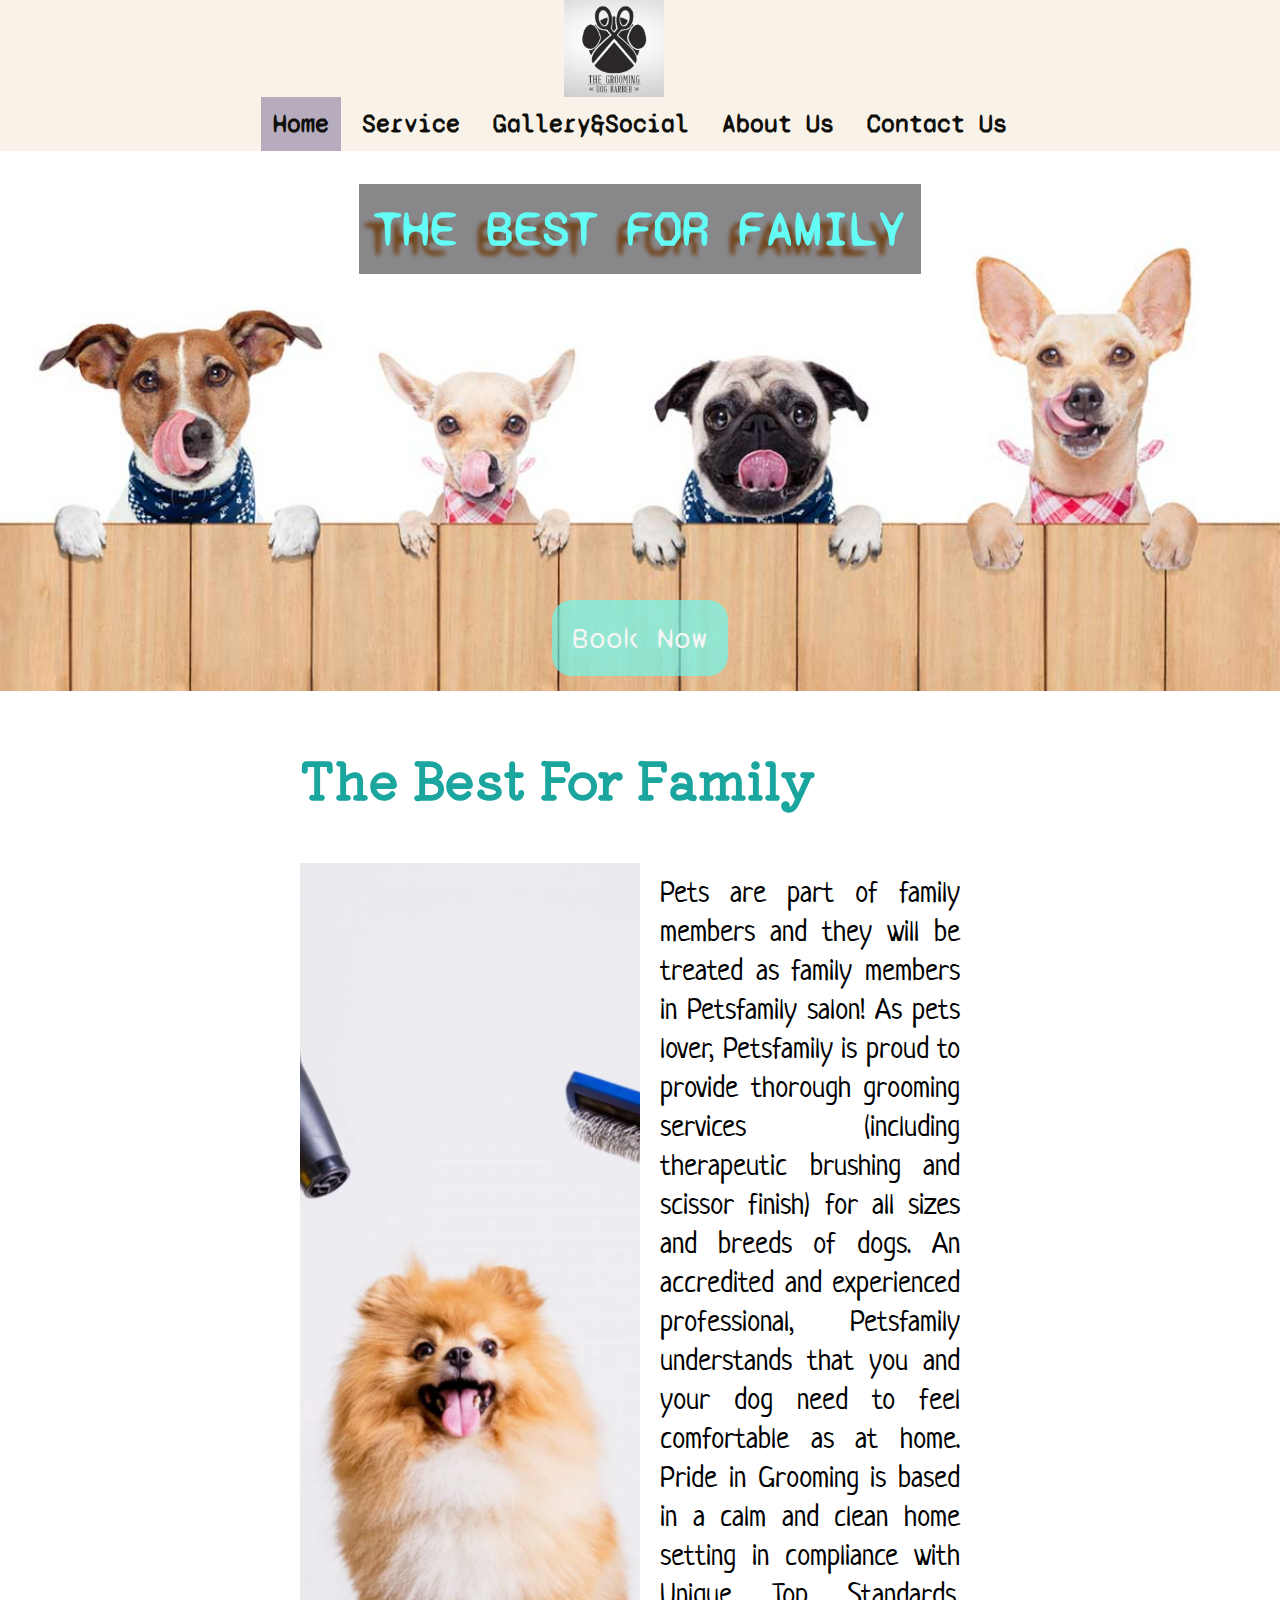
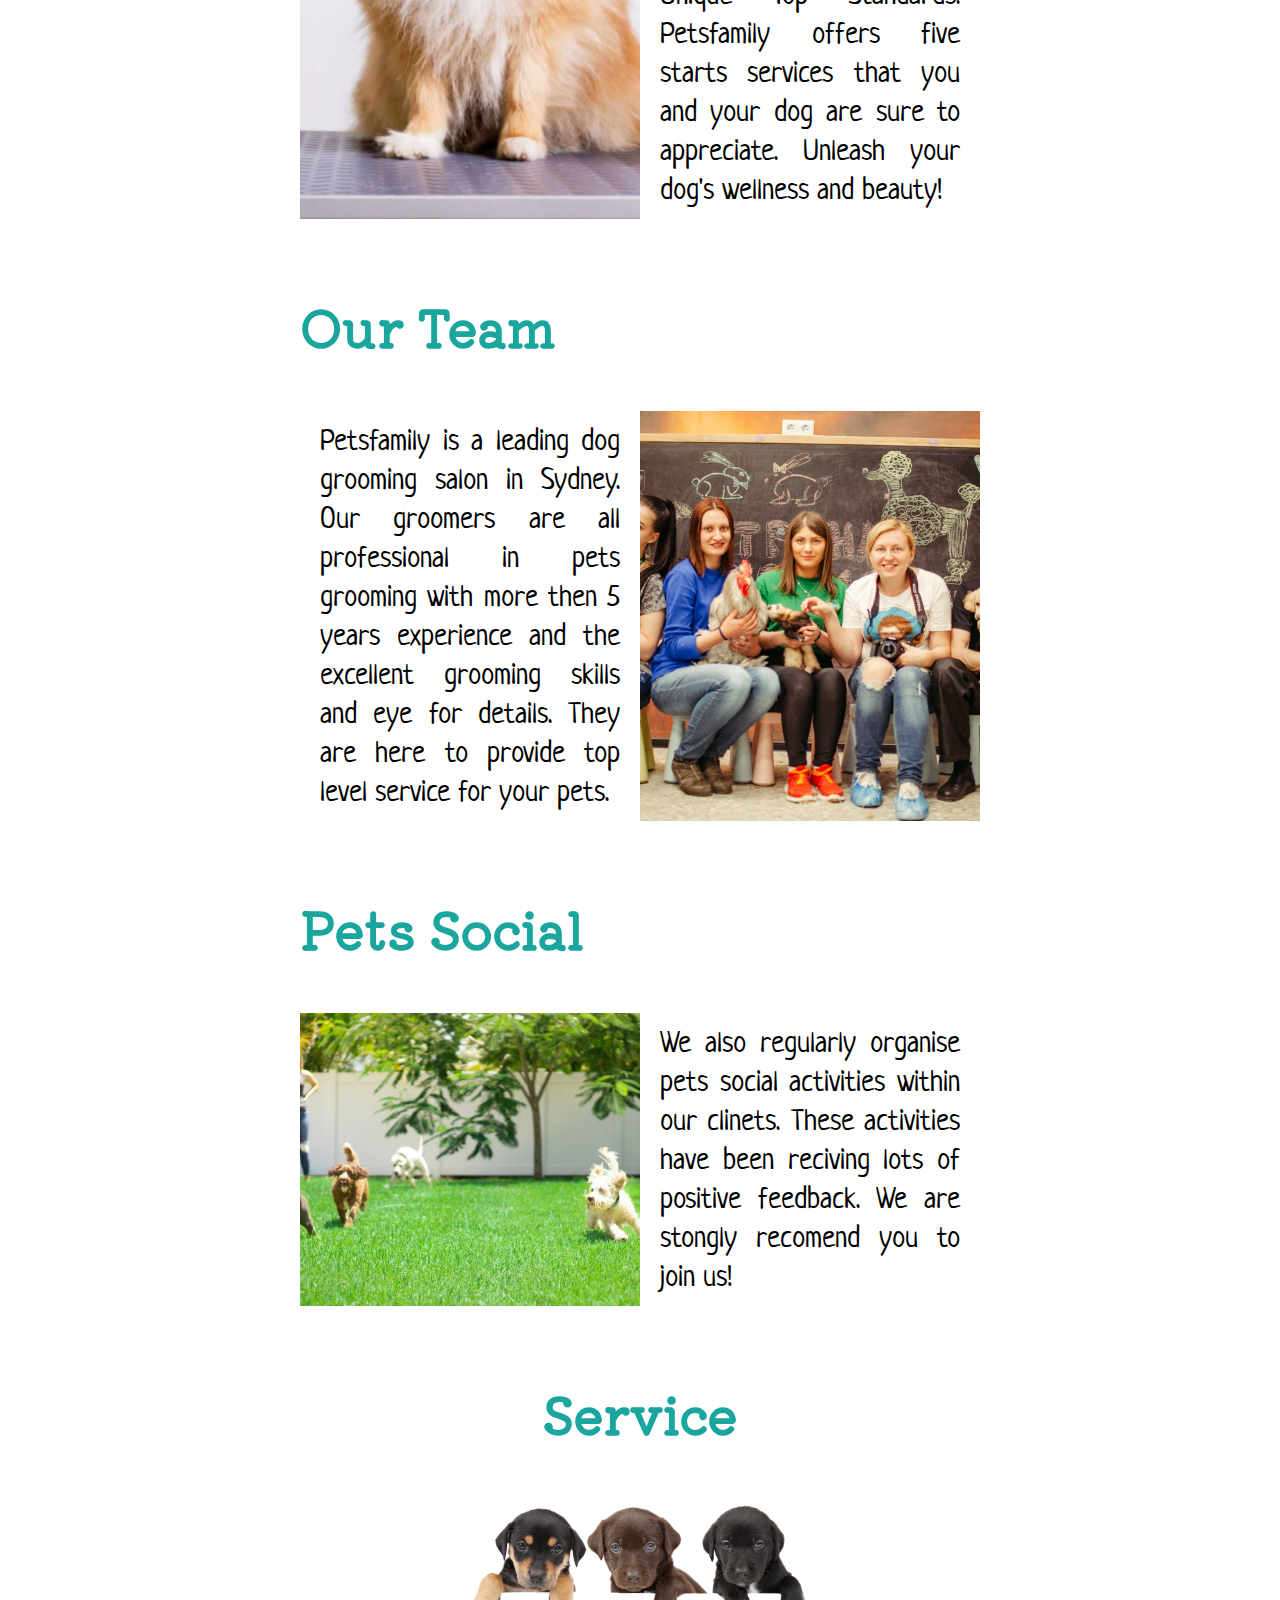
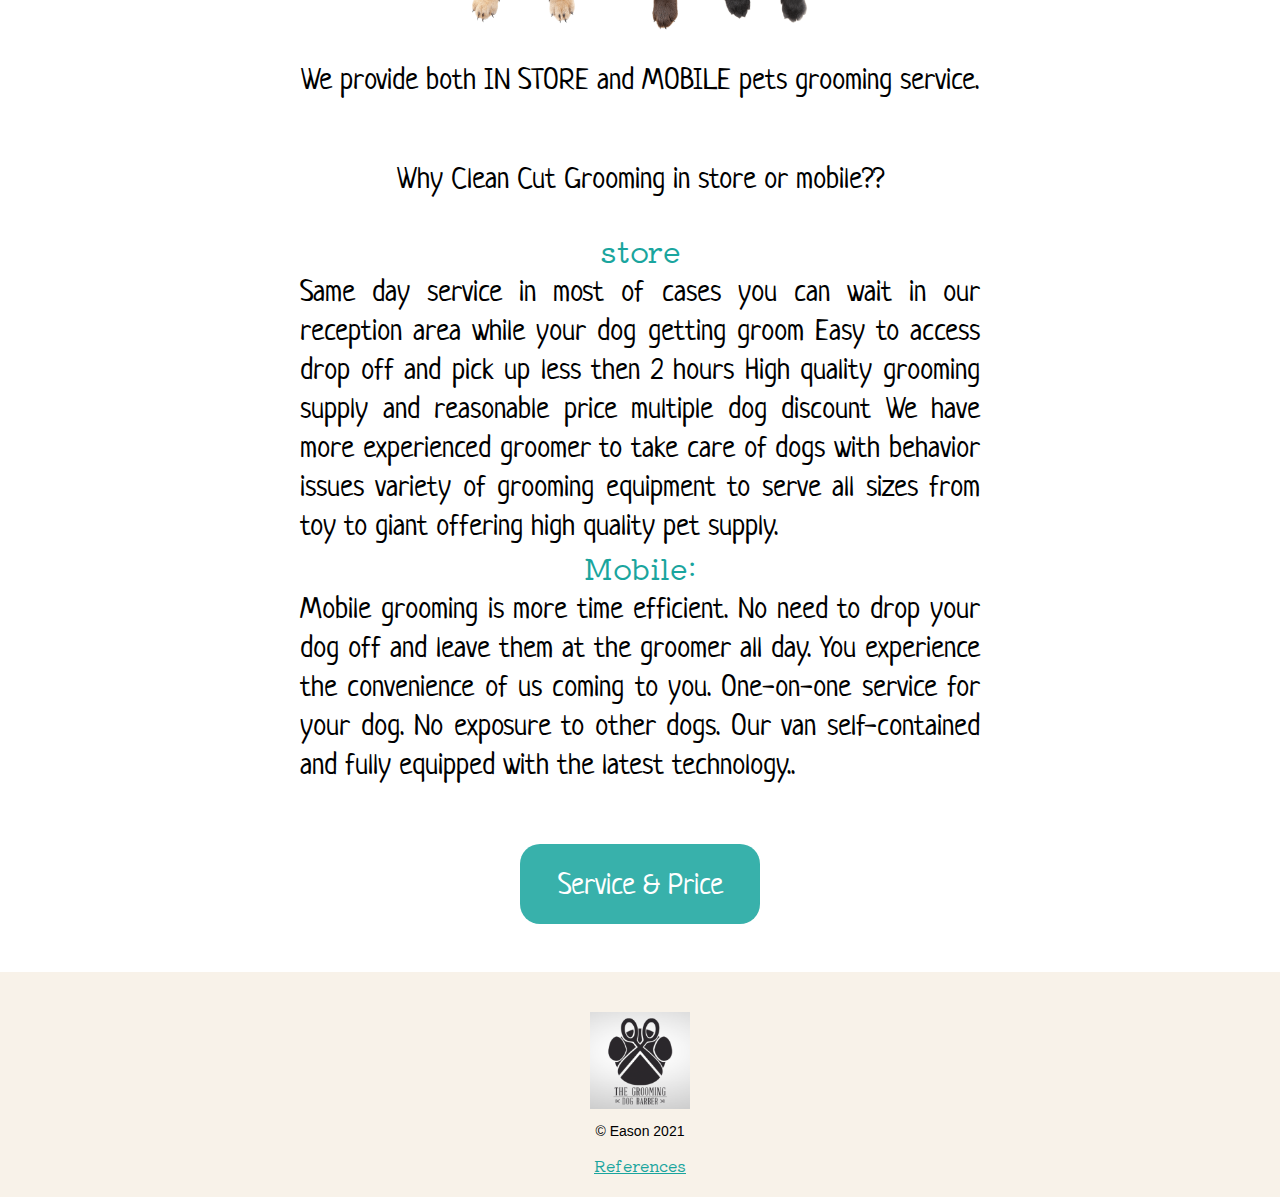
<file: index.html>
<!DOCTYPE html>
<html lang="en">

<head>
    <title>Petsfamily</title>
    <link rel="icon" href="images/fav icon.png">
    <link rel="stylesheet" href="styles.css">
    <link rel="stylesheet" href="responsive.css">
    <meta charset="UTF-8">
    <meta name="author" content="JintangYan">
    <meta name="keywords" content="pets,grooming, social">
    <meta name="viewport" content="width=device-width,initial-scale=1">
    <link rel="stylesheet" href="https://cdnjs.cloudflare.com/ajax/libs/font-awesome/5.15.3/css/all.min.css"
        integrity="sha512-iBBXm8fW90+nuLcSKlbmrPcLa0OT92xO1BIsZ+ywDWZCvqsWgccV3gFoRBv0z+8dLJgyAHIhR35VZc2oM/gI1w=="
        crossorigin="anonymous" />
    <link rel="preconnect" href="https://fonts.gstatic.com">
    <link href="https://fonts.googleapis.com/css2?family=Kiwi+Maru&family=Neucha&family=Syne+Mono&display=swap"
        rel="stylesheet">
</head>

<body>
    <header class="main-header">
        <div class="logo-header">
            <img class="logo" src="images/mainlogo.png">
            <!-- navigation button  -->
            <div class="nav-button-container">
                <button class="nav-button"></button>
            </div>
        </div>
        <nav class="navigation">
            <a class="active" href="index.html">Home</a>
            <a href="service.html">Service</a>
            <a href="social.html">Gallery&Social</a>
            <a href="about.html">About Us</a>
            <a href="contact.html">Contact Us</a>
            <!-- <a href="references.html">References</a> -->
        </nav>
    </header>
    <div class="banner">
        <h1>THE BEST FOR FAMILY</h1>
        <a href="service.html">Book Now</a>
    </div>
    <main class="content">
        <article class="card">
            <h3>The Best For Family</h3>
            <div class="image">
                <img class="card-image" src="images/body pics.png">
                <p>Pets are part of family members and they will be treated as family members in Petsfamily salon! As
                    pets lover, Petsfamily is proud to provide thorough grooming services (including therapeutic
                    brushing and scissor finish) for all sizes and breeds of dogs. An accredited and experienced
                    professional, Petsfamily understands that you and your dog need to feel comfortable as at home.
                    Pride in Grooming is based in a calm and clean home setting in compliance with Unique Top Standards.
                    Petsfamily offers five starts services that you and your dog are sure to appreciate.
                    Unleash your dog's wellness and beauty!</p>
            </div>
        </article>
        <article class="card">
            <h3>Our Team</h3>
            <div class="image">
                <p>Petsfamily is a leading dog grooming salon in Sydney. Our groomers are all professional in pets
                    grooming with more then 5 years experience and the excellent grooming skills and eye for details.
                    They are here to provide top level service for your pets.</p>
                <img class="card-image" src="images/team.jpg">
            </div>
        </article>
        <article class="card">
            <h3>Pets Social</h3>
            <div class="image">
                <img class="card-image" src="images/social.jpg">
                <p>We also regularly organise pets social activities within our clinets. These activities have been
                    reciving lots of positive feedback. We are stongly recomend you to join us!</p>
            </div>
        </article>
        <article class="card center">
            <h3>Service</h3>
            <img class="card-image" src="images/transparentdogs.png">
            <p> We provide both IN STORE and MOBILE pets grooming service.</p>
            <p>Why Clean Cut Grooming in store or mobile??
            <div class="store">store</div>Same day service in most of cases you can wait in our reception area while
            your dog getting groom Easy to access drop off and pick up less then 2 hours High quality grooming supply
            and reasonable price multiple dog discount We have more experienced groomer to take care of dogs with
            behavior issues variety of grooming equipment to serve all sizes from toy to giant offering high quality pet
            supply.
            <br>
            <div class="store">Mobile:</div> Mobile grooming is more time efficient. No need to drop your dog off and
            leave them at the groomer all day. You experience the convenience of us coming to you. One-on-one service
            for your dog. No exposure to other dogs. Our van self-contained and fully equipped with the latest
            technology..</p>
            <a class="service" href="service.html">Service & Price</a>
        </article>
    </main>
    <footer class="footer">
        <nav class="social">
            <a href="https://facebook.com/page">
                <!-- code copied from font awesome -->
                <i class="fab fa-facebook-square"></i>
            </a>
            <a href="https://instagram.com/page">
                <i class="fab fa-instagram"></i>
            </a>
            <a href="https://linkedin.com/page">
                <i class="fab fa-linkedin"></i>
            </a>
            <a href="https://twitter.com/page">
                <i class="fab fa-twitter-square"></i>
            </a>
        </nav>
        <img class="logo" src="images/mainlogo.png">
        <p class="copyright">&copy; Eason 2021</p>
        <a class="references" href="references.html">References</a>
    </footer>
    <script src="script.js"></script>
</body>

</html>
</file>
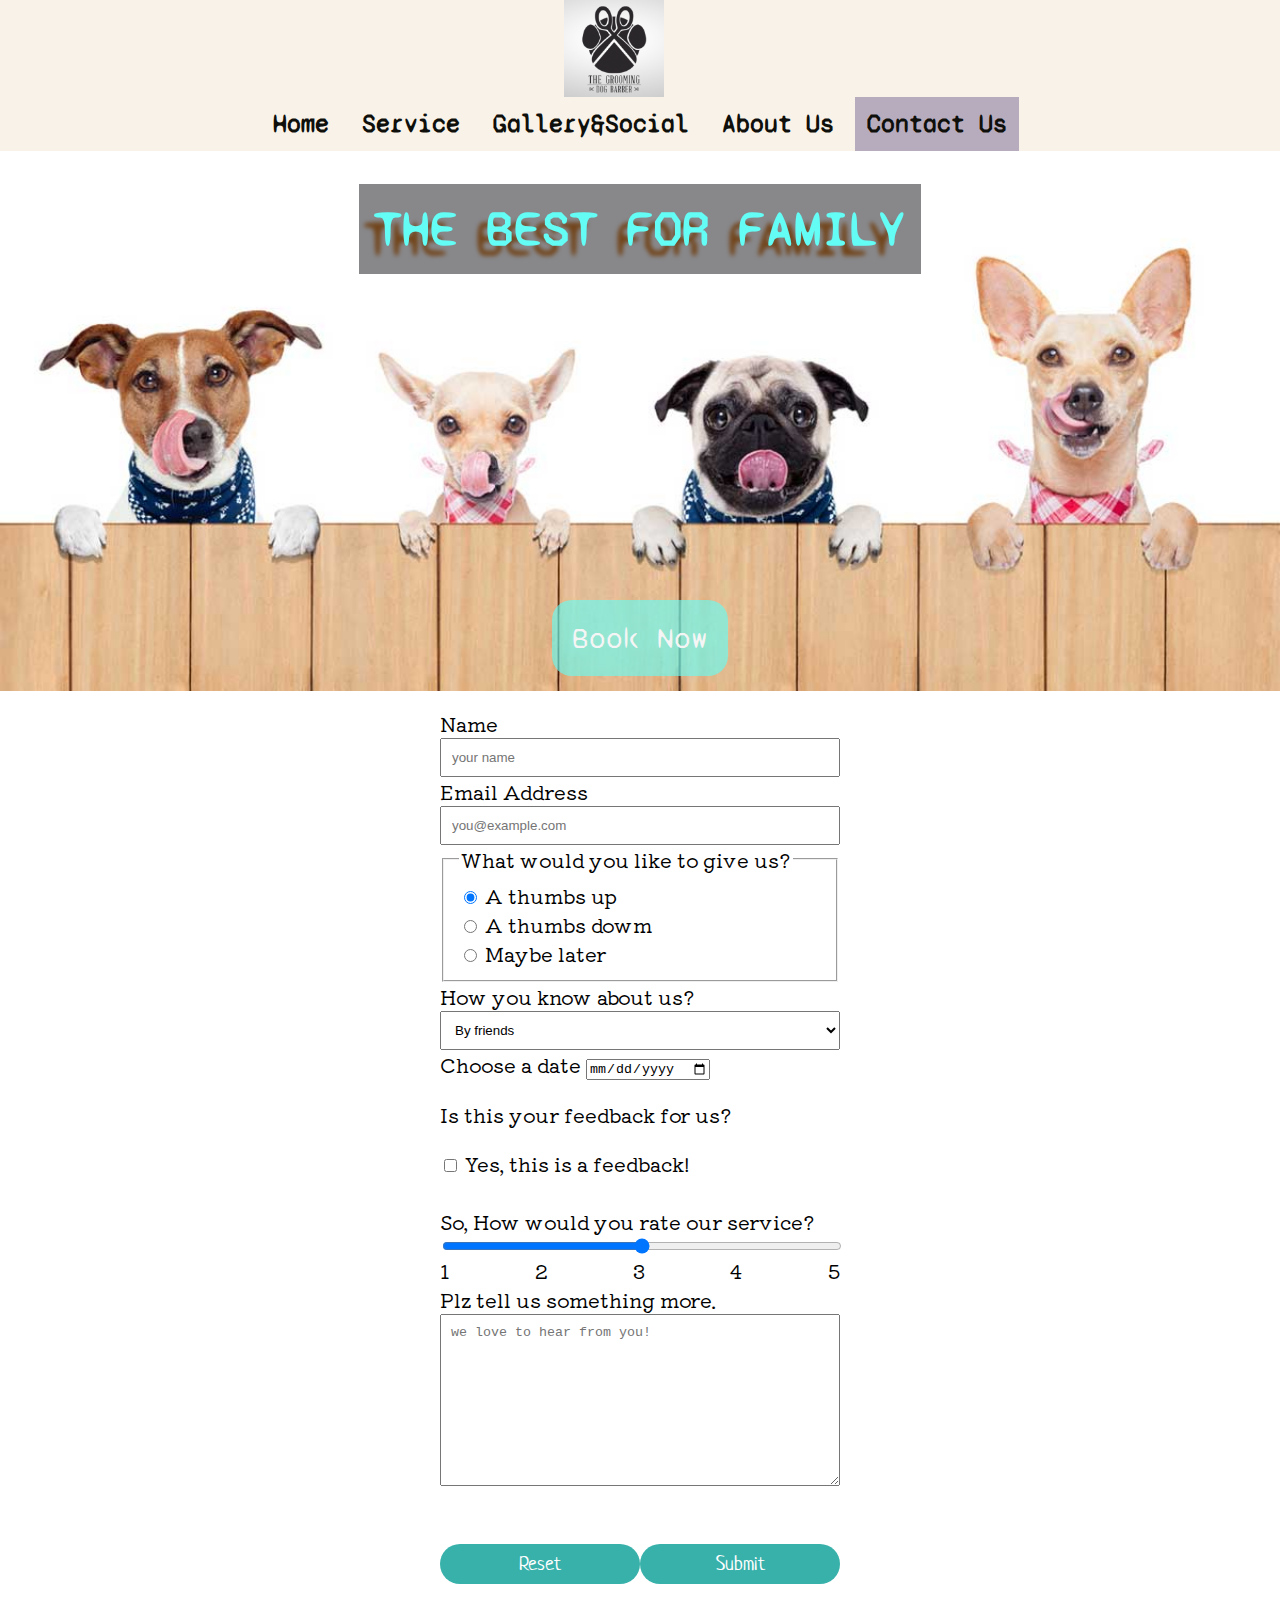
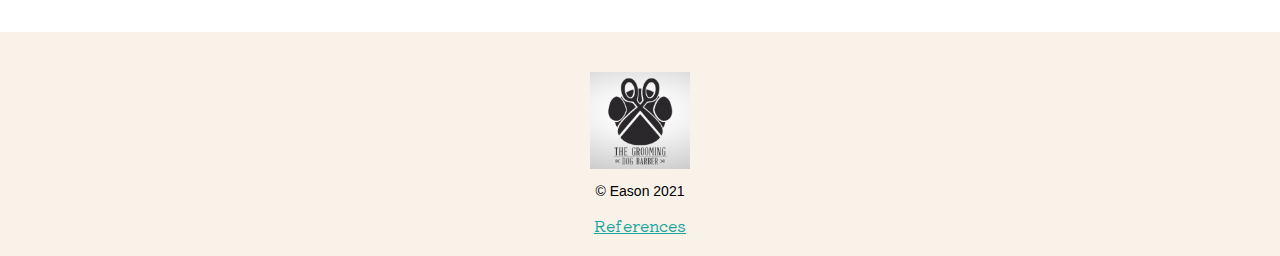
<file: contact.html>
<!DOCTYPE html>
<html lang="en">

<head>
    <title>Contact Us</title>
    <link rel="icon" href="images/fav icon.png">
    <link rel="stylesheet" href="styles.css">
    <link rel="stylesheet" href="responsive.css">
    <meta charset="UTF-8">
    <meta name="author" content="JintangYan">
    <meta name="keywords" content="contact information">
    <meta name="viewport" content="width=device-width,initial-scale=1">
    <!-- for loading icon -->
    <link rel="stylesheet" href="https://cdnjs.cloudflare.com/ajax/libs/font-awesome/5.15.3/css/all.min.css"
        integrity="sha512-iBBXm8fW90+nuLcSKlbmrPcLa0OT92xO1BIsZ+ywDWZCvqsWgccV3gFoRBv0z+8dLJgyAHIhR35VZc2oM/gI1w=="
        crossorigin="anonymous" />
    <link rel="preconnect" href="https://fonts.gstatic.com">
    <link href="https://fonts.googleapis.com/css2?family=Kiwi+Maru&family=Neucha&family=Syne+Mono&display=swap"
        rel="stylesheet">
</head>

<body>
    <header class="main-header">
        <div class="logo-header">
            <img class="logo" src="images/mainlogo.png">
            <!-- navigation button  -->
            <div class="nav-button-container">
                <button class="nav-button"></button>
            </div>
        </div>
        <nav class="navigation"> 
            <a href="index.html">Home</a>
            <a href="service.html">Service</a>
            <a href="social.html">Gallery&Social</a>
            <a href="about.html">About Us</a>
            <a class="active" href="contact.html">Contact Us</a>
            <!-- <a href="references.html">References</a> -->
        </nav>
</header>
    <div class="banner">
        <h1>THE BEST FOR FAMILY</h1>
        <a href="service.html">Book Now</a>
    </div>
    <br>
    <main class="contact-content">
        <form id="contact">
            <label for="username">Name</label>
            <input class="input" id="username" type="text" name="name" placeholder="your name" required>
            <label for="useremail">Email Address</label>
            <input class="input" id="useremail" type="email" name="email" placeholder="you@example.com" required>
            <!-- radio buttons -->
            <fieldset class="thumbs">
                <legend>What would you like to give us?</legend>
                <input type="radio" name="thumbsup" value="thumbsup" id="choice1" checked>
                <label for="choice1">A thumbs up</label>
                <br>
                <input type="radio" name="thumbsdown" value="thumbsdown" id="choice2">
                <label for="choice2">A thumbs dowm</label>
                <br>
                <input type="radio" name="later" value="later" id="choice3">
                <label for="choice3">Maybe later</label>
            </fieldset>
            <!-- select -->
            <label for="subject">How you know about us?</label>
            <select class="input" id="subject">
                <option value="internet">From internet</option>
                <option value="friends" selected>By friends</option>
                <option value="existingclinet">I'm a existing clinet</option>
            </select>
            <!-- input type -->
            <label for="date">Choose a date</label>
            <input id="date" type="date" name="date">
            <div>
                <p>Is this your feedback for us?</p>
                <div>
                    <input type="checkbox" id="feedback" name="feedback" value="feedback">
                    <label for="feedback"> Yes, this is a feedback!</label>
                </div>
                <br>
                <!-- range -->
                <label for="rating">So, How would you rate our service?</label>
                <input id="rating" type="range" min="1" max="5" step="1" name="rating">
                <div class="rating-labels">
                    <label>1</label>
                    <label>2</label>
                    <label>3</label>
                    <label>4</label>
                    <label>5</label>
                </div>
                <!-- message area -->
                <label for="message">Plz tell us something more.</label>
                <textarea class="input" id="message" name="usermessage" cols="30" rows="10"
                    placeholder="we love to hear from you!"></textarea>
            </div>
            <br>
            <br>
            <div id="buttonGroup">
                <button type="reset" class="button" id="reset">Reset</button>
                <button type="submit" class="button" id="submit">Submit</button>
            </div>
        </form>
    </main>

    <footer class="footer">
        <nav class="social">
            <a href="https://facebook.com/page">
                <!-- code copied from font awesome -->
                <i class="fab fa-facebook-square"></i>
            </a>
            <a href="https://instagram.com/page">
                <i class="fab fa-instagram"></i>
            </a>
            <a href="https://linkedin.com/page">
                <i class="fab fa-linkedin"></i>
            </a>
            <a href="https://twitter.com/page">
                <i class="fab fa-twitter-square"></i>
            </a>
        </nav>
        <img class="logo" src="images/mainlogo.png">
        <p class="copyright">&copy; Eason 2021</p>
        <a class="references" href="references.html">References</a>
    </footer>
    <script src="script.js"></script>
</body>

</html>
</file>
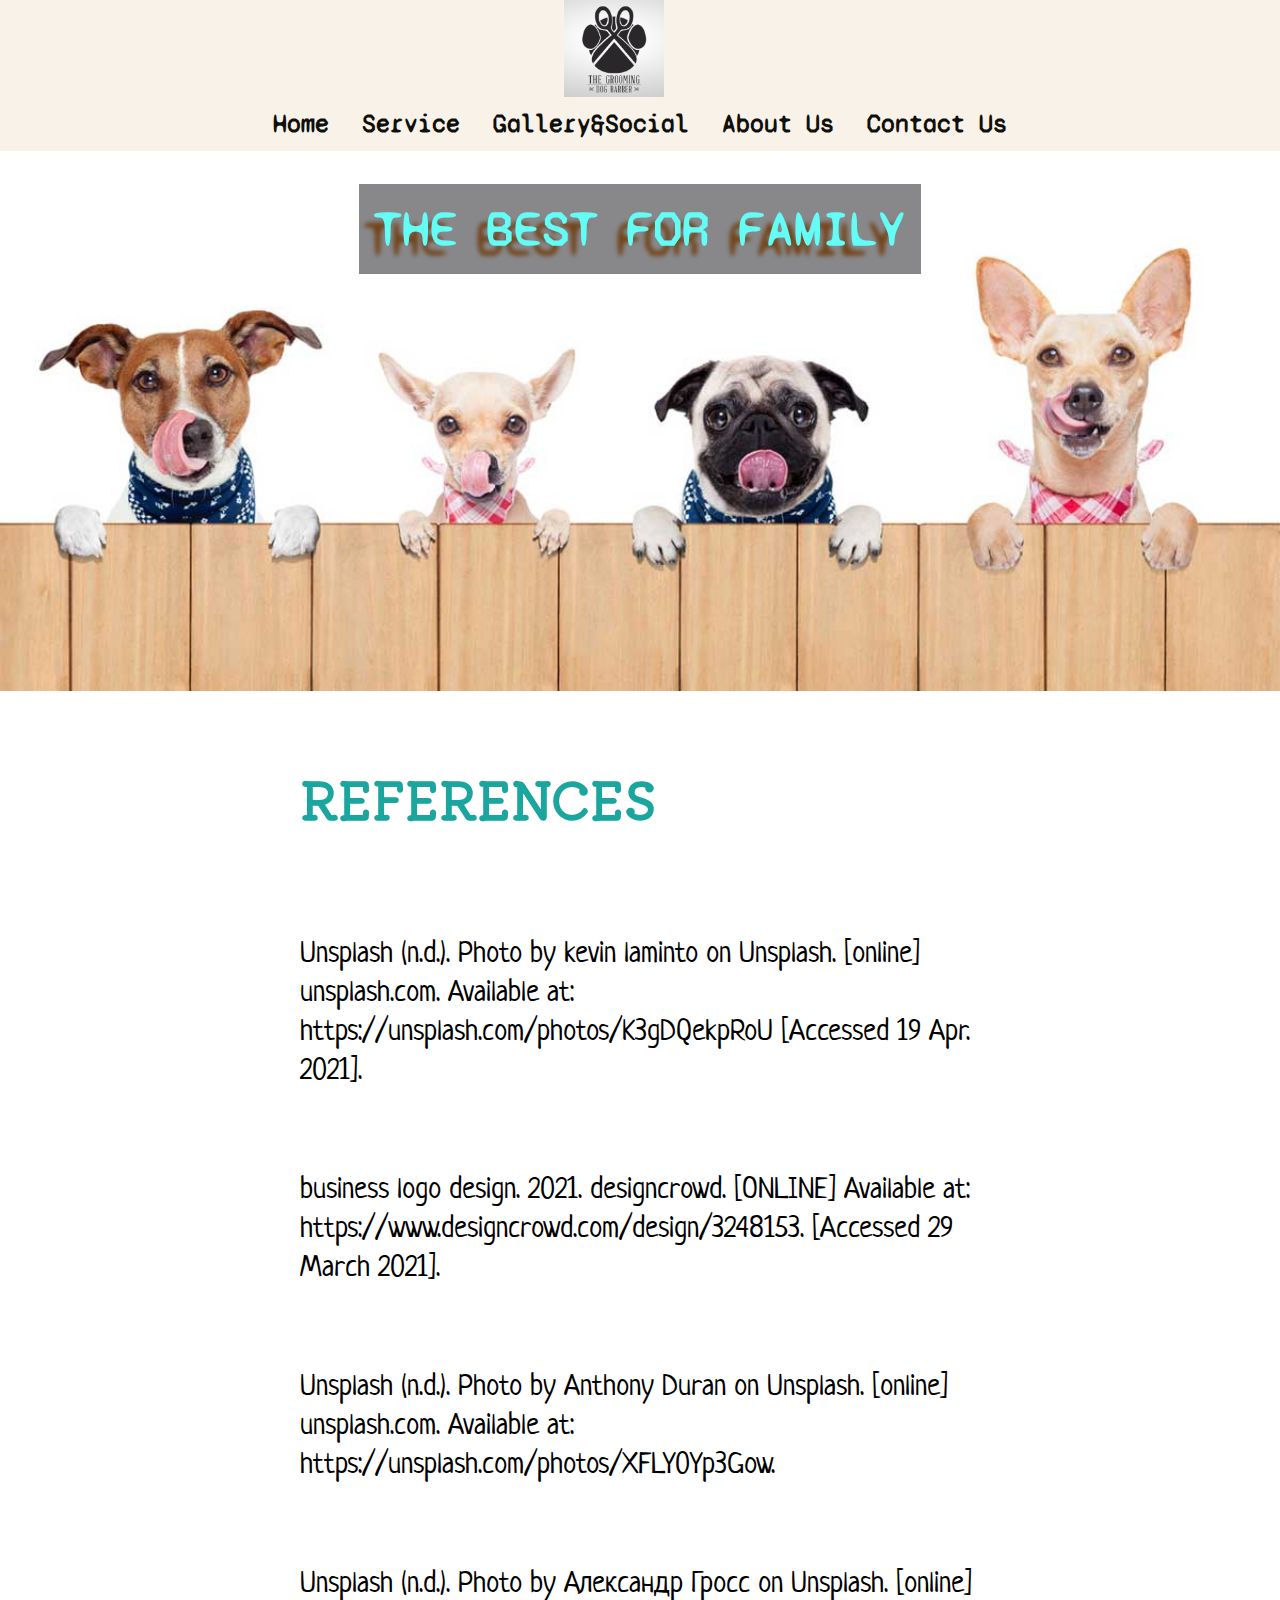
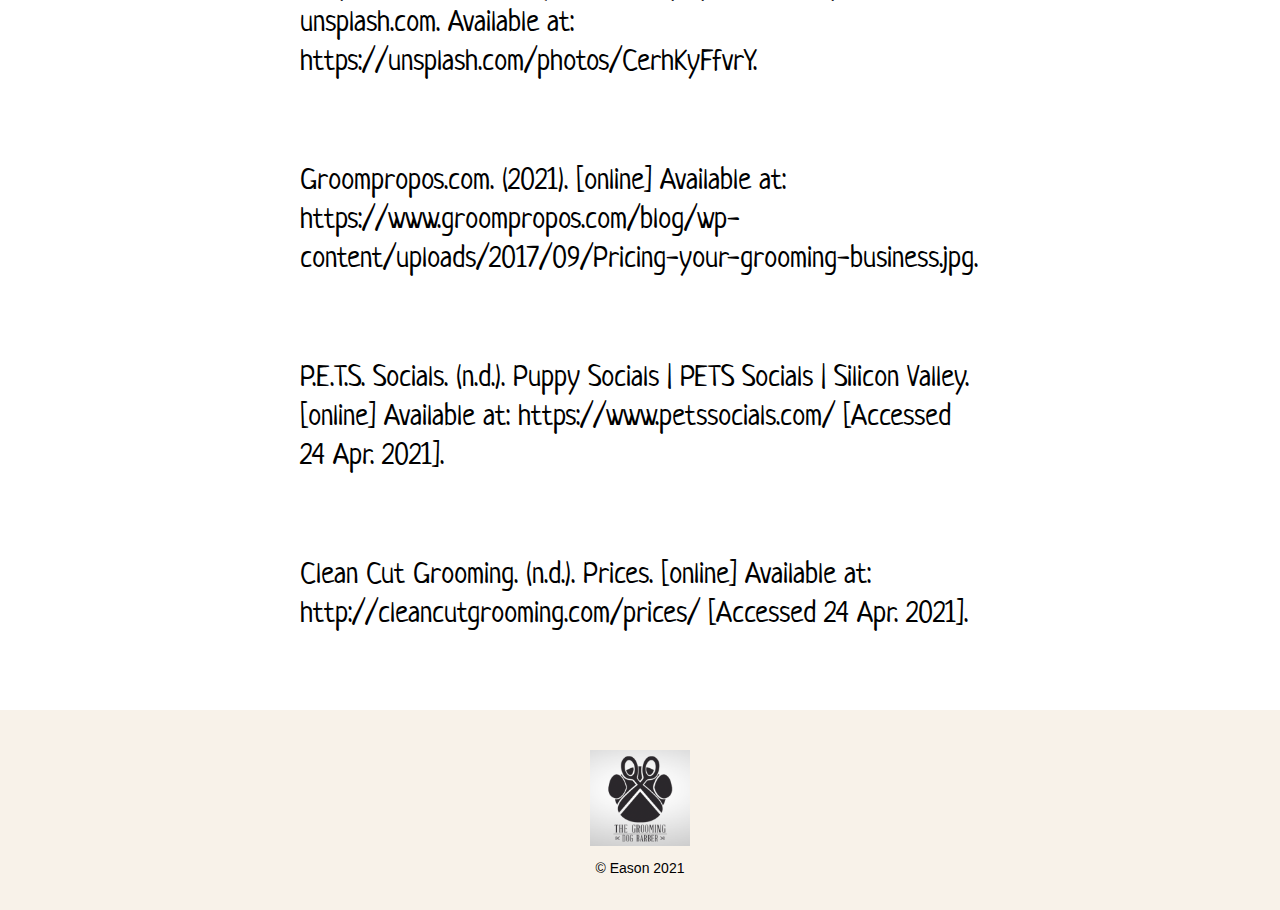
<file: references.html>
<!DOCTYPE html>
<html lang="en">

<head>
    <title>references</title>
    <link rel="icon" href="images/fav icon.png">
    <link rel="stylesheet" href="styles.css">
    <link rel="stylesheet" href="responsive.css">
    <meta charset="UTF-8">
    <meta name="author" content="JintangYan">
    <meta name="keywords" content="pets,grooming, social">
    <meta name="viewport" content="width=device-width,initial-scale=1">
    <link rel="stylesheet" href="https://cdnjs.cloudflare.com/ajax/libs/font-awesome/5.15.3/css/all.min.css"
        integrity="sha512-iBBXm8fW90+nuLcSKlbmrPcLa0OT92xO1BIsZ+ywDWZCvqsWgccV3gFoRBv0z+8dLJgyAHIhR35VZc2oM/gI1w=="
        crossorigin="anonymous" />
    <link rel="preconnect" href="https://fonts.gstatic.com">
    <link href="https://fonts.googleapis.com/css2?family=Kiwi+Maru&family=Neucha&family=Syne+Mono&display=swap"
        rel="stylesheet">
</head>

<body>
    <header class="main-header">
        <div class="logo-header">
            <img class="logo" src="images/mainlogo.png">
            <!-- navigation button  -->
            <div class="nav-button-container">
                <button class="nav-button"></button>
            </div>
        </div>
        <nav class="navigation">
            <a href="index.html">Home</a>
            <a href="service.html">Service</a>
            <a href="social.html">Gallery&Social</a>
            <a href="about.html">About Us</a>
            <a href="contact.html">Contact Us</a>
            <!-- <a class="active" href="references.html">References</a> -->
        </nav>
    </header>
    <div class="banner">
        <h1>THE BEST FOR FAMILY</h1>
    </div>
    <main class="content">
        <div class=" references"></div>
        <h3>REFERENCES</h3>
        <p>Unsplash (n.d.). Photo by kevin laminto on Unsplash. [online] unsplash.com. Available at:
            https://unsplash.com/photos/K3gDQekpRoU [Accessed 19 Apr. 2021].</p>
        <P>business logo design. 2021. designcrowd. [ONLINE] Available at:
            https://www.designcrowd.com/design/3248153. [Accessed 29 March 2021].</P>
        <p>Unsplash (n.d.). Photo by Anthony Duran on Unsplash. [online] unsplash.com. Available at:
            https://unsplash.com/photos/XFLY0Yp3Gow. </p>
        <p>Unsplash (n.d.). Photo by Александр Гросс on Unsplash. [online] unsplash.com. Available at:
            https://unsplash.com/photos/CerhKyFfvrY.</p>
        <p>Groompropos.com. (2021). [online] Available at:
            https://www.groompropos.com/blog/wp-content/uploads/2017/09/Pricing-your-grooming-business.jpg. </p>
        <p>P.E.T.S. Socials. (n.d.). Puppy Socials | PETS Socials | Silicon Valley. [online] Available at:
            https://www.petssocials.com/ [Accessed 24 Apr. 2021].</p>
        <p>Clean Cut Grooming. (n.d.). Prices. [online] Available at: http://cleancutgrooming.com/prices/ [Accessed 24
            Apr. 2021].</p>
    </main>
    <footer class="footer">
        <nav class="social">
            <a href="https://facebook.com/page">
                <!-- code copied from font awesome -->
                <i class="fab fa-facebook-square"></i>
            </a>
            <a href="https://instagram.com/page">
                <i class="fab fa-instagram"></i>
            </a>
            <a href="https://linkedin.com/page">
                <i class="fab fa-linkedin"></i>
            </a>
            <a href="https://twitter.com/page">
                <i class="fab fa-twitter-square"></i>
            </a>
        </nav>
        <img class="logo" src="images/mainlogo.png">
        <p class="copyright">&copy; Eason 2021</p>
    </footer>
    <script src="script.js"></script>
</body>

</html>
</file>
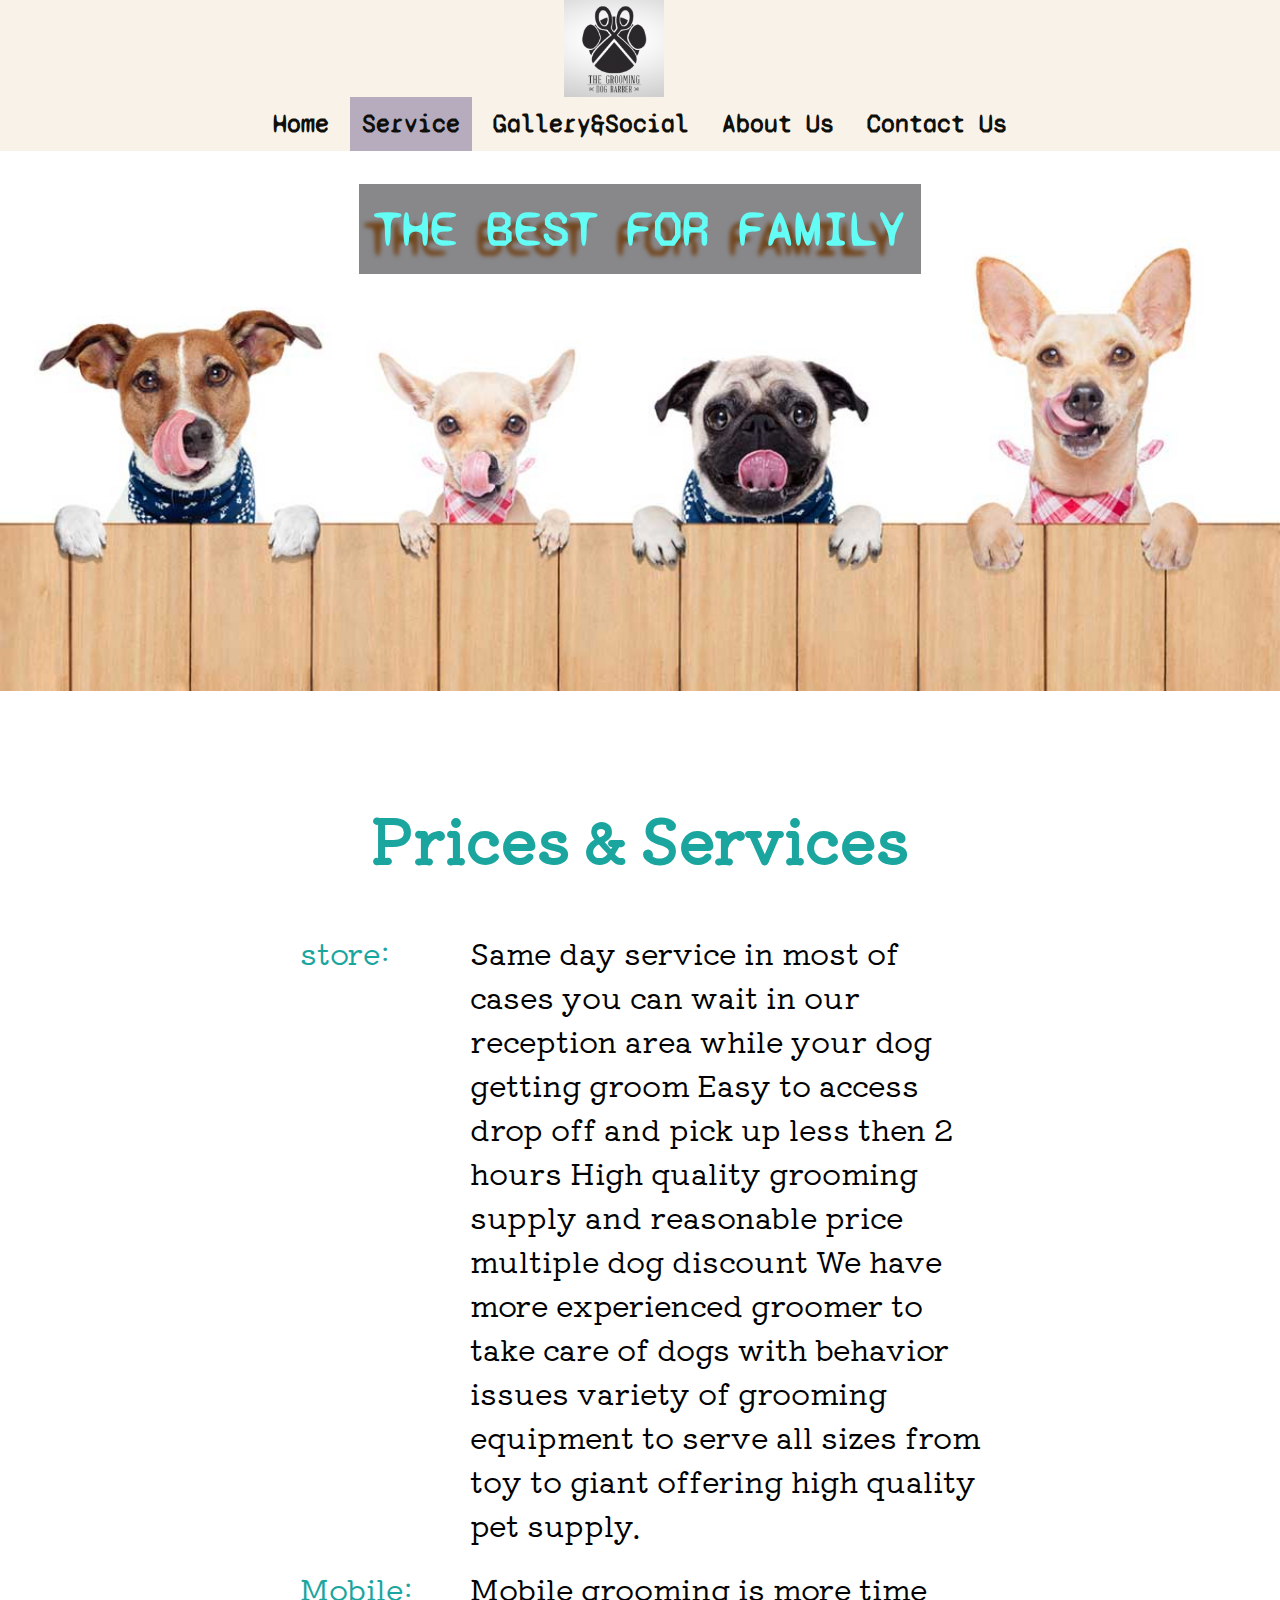
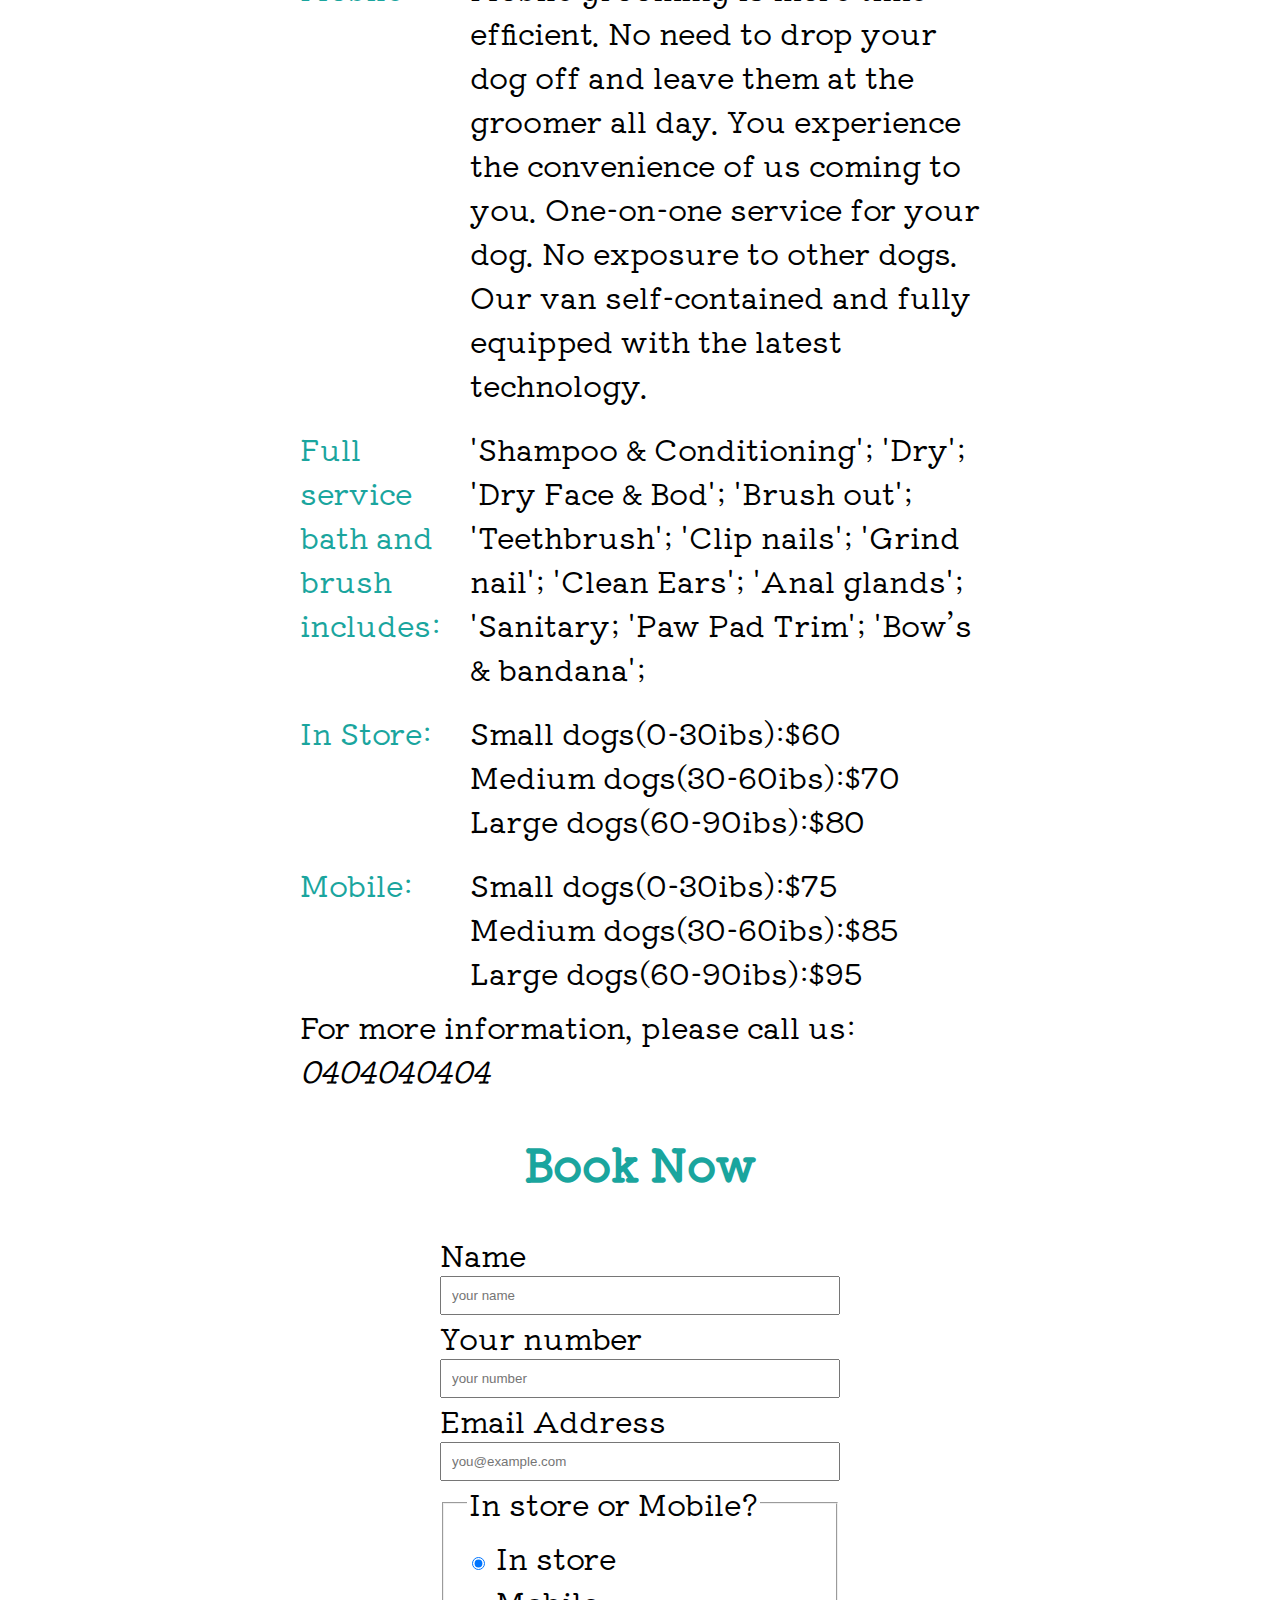
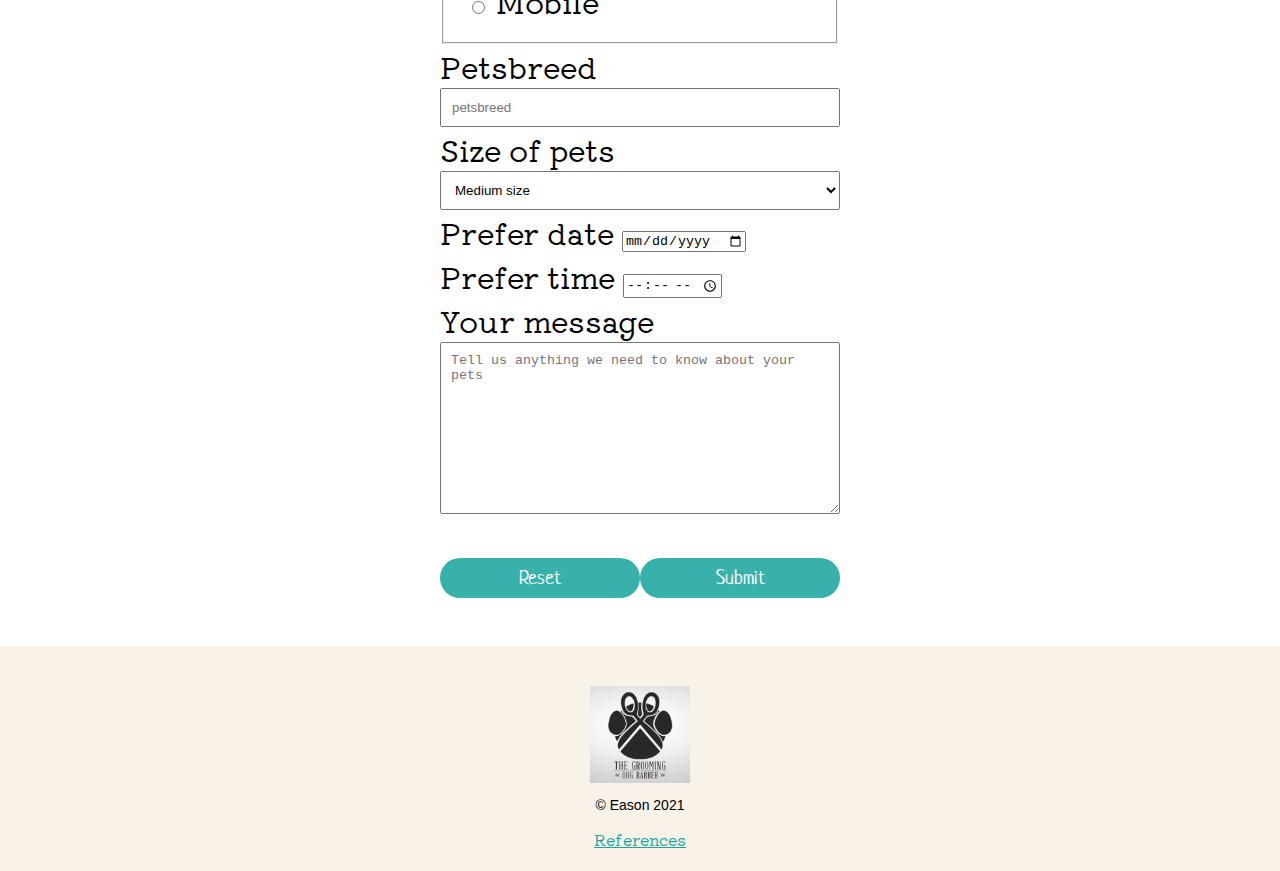
<file: service.html>
<!DOCTYPE html>
<html lang="en">

<head>
    <title>Service&Price</title>
    <link rel="icon" href="images/fav icon.png">
    <link rel="stylesheet" href="styles.css">
    <link rel="stylesheet" href="responsive.css">
    <meta charset="UTF-8">
    <meta name="author" content="JintangYan">
    <meta name="keywords" content="service and price information">
    <meta name="viewport" content="width=device-width,initial-scale=1">
    <!-- for loading icon -->
    <link rel="stylesheet" href="https://cdnjs.cloudflare.com/ajax/libs/font-awesome/5.15.3/css/all.min.css"
        integrity="sha512-iBBXm8fW90+nuLcSKlbmrPcLa0OT92xO1BIsZ+ywDWZCvqsWgccV3gFoRBv0z+8dLJgyAHIhR35VZc2oM/gI1w=="
        crossorigin="anonymous" />
    <link rel="preconnect" href="https://fonts.gstatic.com">
    <link href="https://fonts.googleapis.com/css2?family=Kiwi+Maru&family=Neucha&family=Syne+Mono&display=swap"
        rel="stylesheet">
</head>

<body>
    <header class="main-header">
        <div class="logo-header">
            <img class="logo" src="images/mainlogo.png">
            <!-- navigation button  -->
            <div class="nav-button-container">
                <button class="nav-button"></button>
            </div>
        </div>
        <nav class="navigation"> 
            <a href="index.html">Home</a>
            <a class="active"href="service.html">Service</a>
            <a href="social.html">Gallery&Social</a>
            <a href="about.html">About Us</a>
            <a href="contact.html">Contact Us</a>
            <!-- <a href="references.html">References</a> -->
        </nav>
    </header>
    <div class="banner">
        <h1>THE BEST FOR FAMILY</h1>
    </div>
    <br>
    <main class="service-content">
        <br>
        <h1>Prices & Services</h1>
        <div class="horizental">
            <div class="type">store:</div>
            <p>Same day service in most of cases you can wait in our reception area while your dog getting groom Easy to
                access drop off and pick up less then 2 hours High quality grooming supply and reasonable price multiple dog
                discount We have more experienced groomer to take care of dogs with behavior issues variety of grooming
                equipment to serve all sizes from toy to giant offering high quality pet supply.</p>
        </div>

        <div class="horizental">
            <div class="type">Mobile:</div>
            <p>Mobile grooming is more time efficient. No need to drop your dog off and leave them at the groomer all day.
                You experience the convenience of us coming to you. One-on-one service for your dog. No exposure to other
                dogs. Our van self-contained and fully equipped with the latest technology.</p>
        </div>

        <div class="horizental">
            <div class="type">Full service bath and brush includes:</div>
            <p>'Shampoo & Conditioning'; 'Dry'; 'Dry Face & Bod'; 'Brush out'; 'Teethbrush'; 'Clip nails'; 'Grind nail';
                'Clean Ears'; 'Anal glands'; 'Sanitary; 'Paw Pad Trim'; 'Bow’s & bandana';</p>
        </div>
        <div class="horizental">
            <div class="type">In Store:</div>
            <p>Small dogs(0-30ibs):$60
                <br>Medium dogs(30-60ibs):$70
                <br>Large dogs(60-90ibs):$80</p>
        </div>
        <div class="horizental">
            <div class="type">Mobile:</div>
            <p>Small dogs(0-30ibs):$75
            <br>Medium dogs(30-60ibs):$85
            <br>Large dogs(60-90ibs):$95</p>
        </div>

        <P>For more information, please call us: <em>0404040404</em></P>
        <h2 class="servicebook" href="service.html">Book Now</h2>
        <form id="contact">
            <label for="username">Name</label>
            <input class="input" id="username" type="text" name="name" placeholder="your name" required>
            <label for="username">Your number</label>
            <input class="input" id="phonenumber" type="text" name="number" placeholder="your number" required>
            <label for="useremail">Email Address</label>
            <input class="input" id="useremail" type="email" name="email" placeholder="you@example.com" required>
            <!-- radio buttons -->
            <fieldset class="choose-fruit">
                <legend>In store or Mobile?</legend>
                <input type="radio" name="Fruit" value="pineapple" id="choice1" checked>
                <label for="choice1">In store</label>
                <br>
                <input type="radio" name="Fruit" value="watermelon" id="choice2">
                <label for="choice2">Mobile</label>
            </fieldset>
            <label for="petsbreed">Petsbreed</label>
            <input class="input" id="petsbreed" type="text" name="name" placeholder="petsbreed" required>
            <label for="subject">Size of pets</label>
            <select class="input" id="subject">
                <option value="small">Small size</option>
                <option value="medium" selected>Medium size</option>
                <option value="large">Large size</option>
            </select>
            <!-- input type -->
            <label for="date">Prefer date</label>
            <input id="date" type="date" name="date">
            <br>
            <label for="time">Prefer time</label>
            <input id="time" type="time" name="time">
           <br>
            <!-- message area -->
            <label for="message">Your message</label>
            <textarea class="input" id="message" name="usermessage" cols="30" rows="10"
                placeholder="Tell us anything we need to know about your pets"></textarea>
            <br>
            <div id="buttonGroup">
                <button type="reset" class="button" id="reset">Reset</button>
                <button type="submit" class="button" id="submit">Submit</button>
            </div>
        </form>
    </main>

    <footer class="footer">
        <nav class="social">
            <a href="https://facebook.com/page">
                <!-- code copied from font awesome -->
                <i class="fab fa-facebook-square"></i>
            </a>
            <a href="https://instagram.com/page">
                <i class="fab fa-instagram"></i>
            </a>
            <a href="https://linkedin.com/page">
                <i class="fab fa-linkedin"></i>
            </a>
            <a href="https://twitter.com/page">
                <i class="fab fa-twitter-square"></i>
            </a>
        </nav>
        <img class="logo" src="images/mainlogo.png">
        <p class="copyright">&copy; Eason 2021</p>
        <a class="references" href="references.html">References</a>
    </footer>
    
    <script src="script.js"></script>
</body>

</html>
</file>
<file: styles.css>
html,body{
    min-height: 100vh;
}
body{
    background-color: rgb(255, 255, 255);
    font-family: Arial, Helvetica, sans-serif;
    margin: 0;
    display: grid;
    grid-template-rows: auto auto 1fr auto;
}
.main-header{
    background-color: rgb(248, 242, 233);
    font-family: 'Syne Mono';
    font-weight: 600;
    display: flex;
    flex-direction: column;
    align-items: center;
}
.logo-header {
    display: flex;  
}
.logo{
    width: 100px;
    display: inline-block;
    flex-direction: row;
}
.navigation{
    background-color: rgb(248, 242, 233);
    box-sizing:inherit;
}
.navigation a {
    color: #0f0f0b;
    text-decoration: none;
    font-size: 25px;
    padding: 12px;
    display: inline-block;
    text-align: left;
   
}
.navigation .active {
    background-color: #b7acbd;
}
.nav-button-container {
    width: 52px;
}
.button {
    width: 200px;
    height: 40px;
    color: white;
    background-color: rgba(26, 165, 158, 0.87);
    background-size: flex;
    border-color: white;
    text-decoration: rgb(230, 230, 23);
    padding: 20px;
    border-radius: 20px;
    display: flex;
    justify-content: center;
    align-items: center;
    font-family: 'Neucha';
    font-size: 20px;
    border: none
}
.nav-button {
    width: 52px;
    height: 52px;
    background-image: url('images/bars-solid.png');
    background-color: transparent;
    background-size: contain;
    border-color: transparent;
    display:none;
}
.copyright {
    text-align: center;
    color: black;
    font-size: 14px;
}
.banner {
    background-color: lightblue;
    display: flex;
    flex-direction: column;
    align-items: center;
    justify-content: space-between;
    background-image: url("images/bannerimage.jpeg");
    background-size: cover;
    background-position: center;
    min-height: 60vh;
}
.banner h1 {
    font-family: 'Syne Mono';
    color: rgb(100, 253, 246);
    font-size: 50px;
    text-shadow: -10px 10px 4px rgb(114, 70, 29);
    background-color: #00000677;   
    padding: 15px;
}
.banner a {
    margin: 15px;
    font-family: 'Syne Mono';
    font-style: bold static;
    font-size: 30px;
    background-color: rgba(100, 253, 245, 0.63);
    color: whitesmoke;
    text-decoration:ivory;
    padding: 20px;
    border-radius: 20px;
}
.banner a:hover {
    background-color:rgba(0, 0, 0, 0.596);
}
.content {
    margin-left: 10em;
    margin-right: 10em;
    display: grid;
    grid-template-columns: 1fr;
    /* the way imgs placed */
    grid-gap: 20px;
    font-family: 'Neucha';
    text-align-last: left;
    font-size: 30px;
}
.content h3 {
   font-family: 'kiwi Maru';
   font-size: 50px;
   color: rgb(26, 165, 158);
}
.about p {
    font-family: 'Neucha';
    text-align-last: left;
    font-size: 30px;
}
.card-image {
    max-width: 50%;
    object-fit: cover;
}
.card {
    text-align: justify;
}
.store {
    font-family: 'kiwi Maru';
    color: rgb(26, 165, 158);
}
.center {
    display: flex;
    flex-direction: column;
    align-items: center;
}
.image {
    display: flex;
    flex-direction: row;
}
.image p {
    margin: 10px 20px;
}
.content h1 {
    color: rgb(26, 165, 158);
}
.service-content {
    font-family:'Kiwi Maru';
    margin-left: 10em;
    margin-right: 10em;
    display: flex;
    flex-direction: column;
    align-items: center;
    text-align-last: auto;
    font-size: 30px;
}
.horizental {
    display: flex;
    justify-content: space-between;
    width: 100%;
    margin: 10px;
}
.horizental p {
    width: 75%;
}
.service-content p {
    margin: 0;
}
.service-content h1{
    color: rgb(26, 165, 158);
    display: right;
}

.type {
    color: rgb(26, 165, 158);
    word-wrap: break-word;
    max-width: 25%;
}
.contact-content {
    margin-left: 2em;
    margin-right: 2em;
    display: flex;
    justify-content: center;
    font-family: 'Kiwi Maru';
    font-size: 20px;
}

#contact {
    grid-column-start: 2;
    border-color: lightskyblue;
}
.service {
    width: 200px;
    height: 40px;
    color: white;
    background-color: rgba(26, 165, 158, 0.87);
    background-size: flex;
    border-color: white;
    text-decoration:rgb(230, 230, 23);
    padding: 20px;
    border-radius: 20px;
    display: flex;
    justify-content: center;
    align-items: center;
}
.servicebook {
    color: rgb(26, 165, 158);
}
.content a:hover {
    background-color:rgba(112, 62, 5, 0.651);
}
.label {
    display: block;
    margin-top: 1em;
}
.input {
    width:100%;
    display: block;
    padding: 10px;
    box-sizing: border-box;
}
#rating {
    display: block;
    width: 100%;
}
.rating-labels {
    display: flex;
    flex-direction: row;
    justify-content: space-between;
}.rating-label {
    margin-top: 0;
}
.choose-fruit label {
    display: inline-block;
}
#buttonGroup {
    display: flex;
    justify-content: space-around;
}
.footer {
    background-color: rgb(248, 242, 233);
    display: grid;
    place-items: center;
    margin-top: 3em;
    padding: 20px;
}
.references {
    color: rgb(26, 165, 158);
    font-family: 'Kiwi Maru';
}
.references:hover {
    background-color:rgba(221, 131, 28, 0.651);
}  


.social {
    display: flex;
    flex-direction: row;
}
.social a {
    color:black;
    font-size: 24px;
    padding: 10px;
    margin-left: 30px;
    margin-right: 30px;
    text-decoration: none;
}
.social a:hover {
    color: white;
}
.gallery {
    display: flex;
    justify-content: center;
    font-family: 'kiwi Maru';
   font-size: 40px;
   color: rgb(26, 165, 158);
}
/* slideshow */

.slide {
    min-height: 80vh;
    min-width: 100%;
    position: center;
}
.slide-image {
    height: 80vh;
    width: 100%;
    object-fit: contain;
}
.aboutContent h1 {
    color: rgb(26, 165, 158);
    display: flex;
    justify-content: center;
    font-family: 'Kiwi maru';
}
.aboutContent h2 {
    color: rgb(26, 165, 158);
    display: flex;
    justify-content: center;
    font-family: 'Kiwi maru';
}
.CHL {
    display: flex;
    flex-direction: row;
    justify-content:space-around;
}
</file>
<file: responsive.css>
@media screen and (max-width:800px) {
    .logo-header {
        width: 100%;
        justify-content: space-between;
        align-items: center;
    }
    .banner {
        min-height: 20vh;
    }
    .banner a {
        font-size: 15px;
        padding: 15px;

    }
    .content {
        grid-template-columns: 1fr;
        margin: auto 0em;
        grid-gap: 5px;
    }
    .contact-content {
        margin: 0px;
    }
    .service-content {
        margin-left: 0;
        margin-right: 0;
        font-size: 15px;
    }
    .horizental {
        flex-direction: column;
        align-items: center;
        text-align: center;
    }
    .leftSlide {
        height: 40vh;
        width: 100%;
    }
    .slide {
        min-height: 40vh;
    }
    .slide-image {
        height: 40vh;
        width: 100%;
        object-fit: contain;
    }
    .socialActivity {
        height: 40vh;
        width: 100%;
    }
    .type {
        max-width: 100%;
    }
    .nav-button {
        display: block;
        grid-column-start: 2;
        justify-self: end;
    }
    .navigation {
        transition: 1s;
        text-align: left;
        max-height: 0;
        overflow: hidden;
    }
    .navigation.open {
        transition: 1.5s;
        max-height: 50vh;
    }
    .navigation a {
        width: 100%;
        box-sizing: border-box;
    }
    .card {
        display: flex;
        flex-direction: column;
        align-items: center;
    }
    .card-image {
        width: 100%;
        max-width: 100%;
        object-position: center;
    }
    .image {
        display: flex;
        flex-direction: column;
    }
    .banner h1 {
        font-size: 15px;
        padding: 8px;
    }
    .footer {
        padding: 0px;
    }
    /* .content {
        grid-template-columns: 1fr;
    }
    .servicecontent {
        grid-template-columns: 3fr;
    }
    .contactcontent {
        margin: auto;
    }
    .nav-button {
        display: block;
        grid-column-start: 2;
        justify-self: end;
    }
    .main-header {
        display: grid;
        grid-template-columns: 1fr 1fr;
    }
    .logo {
        grid-column-start: 1;
        margin: 0;
        justify-self: start;
        width: 60px;
    }
    .navigation {
        grid-column-start: 1;
        grid-column-end: 3;
        text-align: left;
        max-height: 0;
        overflow: hidden;
    }
    .banner {
        background-color: lightblue;
        text-align: top;
        display: grid;
        justify-content: center;
        align-items: center;
        grid-template-rows: auto auto;
        place-items: center;
        background-image: url("images/bannerimage.jpeg");
        background-size:inherit ;
        background-position: center;
        min-height: 60vh;
    }
    .navigation.open {
        max-height: 50vh;
    }
    .navigation a {
        width: 100%;
        box-sizing: border-box;
    }
    #contact {
        grid-column-start: 1;
        grid-column-end: 3;
    } */
}

/* mobile phone size */

@media screen and (max-width:480px) {
    .logo-header {
        width: 100%;
        justify-content: space-between;
        align-items: center;
    }
    .banner {
        min-height: 20vh;
    }
    .banner a {
        font-size: 15px;
        padding: 15px;

    }
    .content {
        grid-template-columns: 1fr;
        margin: auto 0.5em;
        text-align: justify;
    }
    .contact-content {
        margin: 0px;
    }
    .service-content {
        margin-left: 0;
        margin-right: 0;
        font-size: 15px;
    }
    .horizental {
        flex-direction: column;
        align-items: center;
    }
    .type {
        max-width: 100%;
    }
    .nav-button {
        display: block;
        grid-column-start: 2;
        justify-self: end;
    }
    .navigation {
        transition: 1s;
        text-align: left;
        max-height: 0;
        overflow: hidden;
    }
    .navigation.open {
        transition: 1.5s;
        max-height: 50vh;
    }
    .navigation a {
        width: 100%;
        box-sizing: border-box;
    }
    .card {
        display: flex;
        flex-direction: column;
        align-items: center;
    }
    .card-image {
        width: 100%;
        max-width: 100%;
        object-position: center;
    }
    .image {
        display: flex;
        flex-direction: column;
    }
    .banner h1 {
        font-size: 15px;
        padding: 8px;
    }
    .footer {
        padding: 0px;
    }
}
</file>
